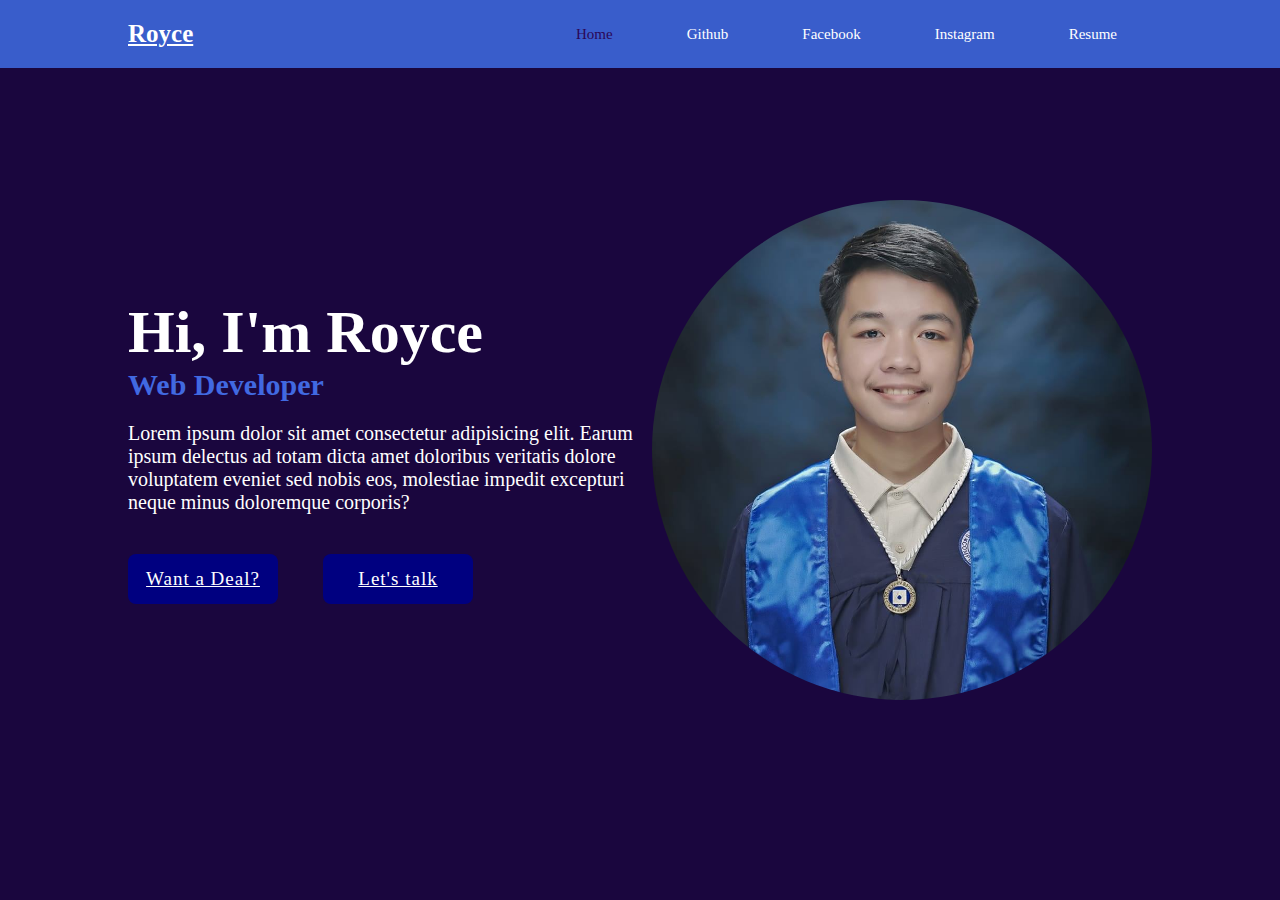
<file: index.html>
<!DOCTYPE html>
<html lang="en">
<head>
    <meta charset="UTF-8">
    <meta name="viewport" content="width=device-width, initial-scale=1.0">
    <title>FOR FOL YOU</title>
    <link rel="stylesheet" href="./assets/css/style.css">
</head>

<body>
    <header class="head">
        <a href="#" class="logo">Royce</a>
        <nav class="bar">
            <a href="#" class="Active">Home</a>
            <a href="https://github.com/Royce012004?tab=repositories">Github</a>
            <a href="https://www.facebook.com/Basty0120/">Facebook</a>
            <a href="https://www.instagram.com/royceee.c/">Instagram</a>
            <a href="./pages/resume/">Resume</a>
        </nav>
    </header>
    <section class="Home">
        <div class="content">
            <h1>Hi, I'm Royce</h1>
            <h2>Web Developer</h2>
            <p>Lorem ipsum dolor sit amet consectetur adipisicing elit. Earum ipsum delectus ad totam dicta amet doloribus veritatis dolore voluptatem eveniet sed nobis eos, molestiae impedit excepturi neque minus doloremque corporis?</p>
            <div class="button">
                <a href="https://www.youtube.com/watch?v=aqF7gM0OGVg">Want a Deal?</a>
                <a href="https://www.youtube.com/watch?v=AYpjZbD6IMo">Let's talk</a>
            </div>
        </div>
        <div class="img">
            <img src="./assets/img/profile.jpg" alt="profile">
        </div>
    </section>
</body>

</html>
</file>
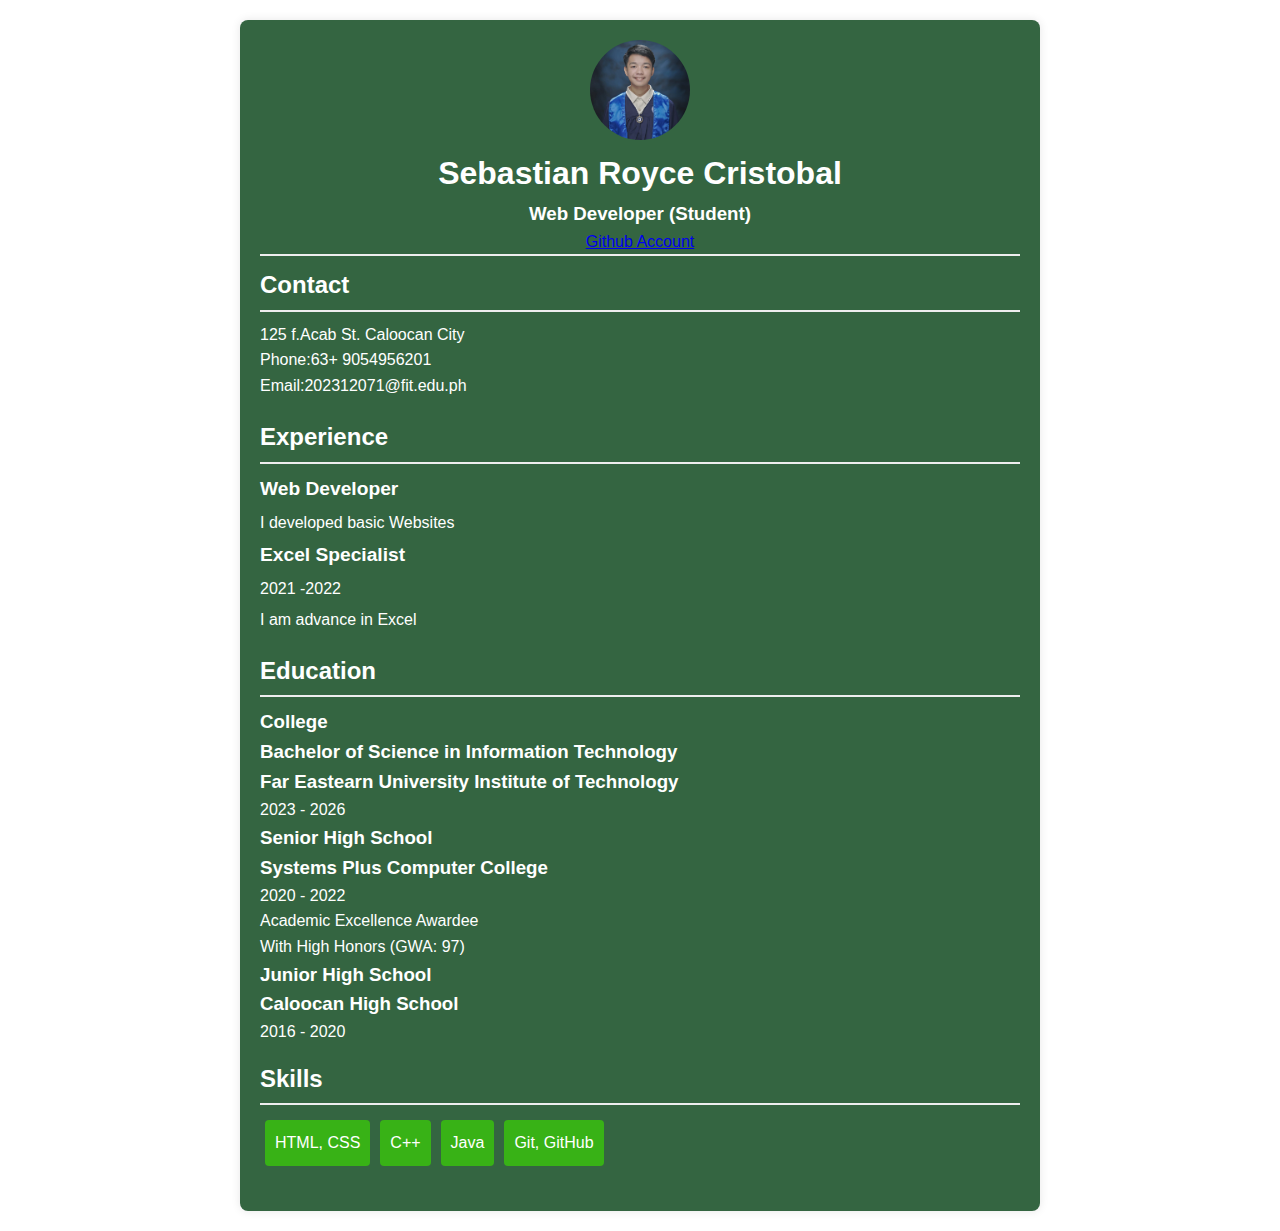
<file: pages/resume/index.html>
<!DOCTYPE html>
<html lang="en">
<head>
    <meta charset="UTF-8">
    <meta name="viewport" content="width=device-width, initial-scale=1.0">
    <title>Resume</title>
    <link rel="stylesheet" href="./assets/css/style.css">
</head>
<body>

    <div class="resume">
        <header>
            <img src="./assets/img/profile.jpg" alt="Profile">
            <h1>Sebastian Royce Cristobal</h1>
            <h3>Web Developer (Student)</h3>
            <a href="https://github.com/Royce012004">Github Account</a>
        </header>
        <section class="contact">
            <h2>Contact</h2>
            <ul>
                <li>125 f.Acab St. Caloocan City</li>
                <li>Phone:63+ 9054956201</li>
                <li>Email:202312071@fit.edu.ph</li>
            </ul>
        </section>
        <section class="experience">
            <div class="job">
                <h2>Experience</h2>
                <h3>Web Developer</h3>
                <p>I developed basic Websites</p>
                <h3>Excel Specialist</h3>
                <p>2021 -2022</p>
                <p>I am advance in Excel</p>
            </div>
        </section>
        <section class="education">
            <h2>Education</h2>
            <h3>College</h3>
            <h3>Bachelor of Science in Information Technology</h3>
            <h3>Far Eastearn University Institute of Technology</h3>
            <p>2023 - 2026</p>
            <h3>Senior High School</h3>
            <h3>Systems Plus Computer College</h3>
            <p>2020 - 2022</p>
            <p>Academic Excellence Awardee</p>
            <p>With High Honors (GWA: 97)</p>
            <h3>Junior High School</h3>
            <h3>Caloocan High School</h3>
            <p>2016 - 2020</p>
        </section>
        <section class="skills">
            <h2>Skills</h2>
            <ul>
                <li>HTML, CSS</li>
                <li>C++</li>
                <li>Java</li>
                <li>Git, GitHub</li>
            </ul>
        </section>
    </div>

</body>
</html>
</file>
<file: assets/css/style.css>
@import url('https://fonts.googleapis.com/css?family=Roboto:400,500,700');

*{
    font-family: 'Times New Roman', Times, serif;
    margin: 0;
    padding: 0;
    box-sizing: border-box;
}
body{
    background-color: rgb(26, 6, 62);
    color: white;
}
.head{
    position: fixed;
    top: 0;
    left: 0;
    width: 100%;
    padding: 20px 10%;
    background-color:rgb(57, 93, 203);
    justify-content: space-between;
    align-items: center;
    display: flex;
    z-index: 100;
}
.logo{
    color: white;
    font-size: 25px;
    font-weight: 700;
    font-family: 'Times New Roman', Times, serif;
}
.bar a{
    color: white;
    font-size: 15px;
    font-weight: 500;
    margin : 35px;
    text-decoration: none;
    transition: .4s;
    font-family: 'Times New Roman', Times, serif;
}
.bar a:hover,
.bar a.Active{
    color: rgb(43, 7, 87);
}
.Home{
    height: 100vh;
    display: flex;
    align-items: center;
    padding: 0 10%;
    
}
.Home img{
    width: 500px;
    height: 500px;
border-radius: 50%;

display: flex;
justify-content: flex-end;
}
.content{
    max-width: 600px;
}
.content h1{
    font-size: 60px;
    font-weight: 700;
    line-height: 1.2;
}
.content h2{
    font-size: 30px;
    font-weight: 700;
    color: royalblue;
}
.content p{
    font-size: 20px;
    font-weight: 400;
    color: white;
    margin: 20px 0 40px;
    
}   
.Home .button{
    width: 345px;
    height: 50px;
    display: flex;
    justify-content: space-between;
}
.button a{
    width: 150px;
    height: 100%;
    justify-content: center;
    align-items: center;
    background-color: navy;
    border: 2px navyblue;
    border-radius: 8px;
    display: inline-flex;
    font-size: 19px;
    color: white;
    font-weight: 500;
    letter-spacing: 1px;
    position: relative;
}
.button a:hover{
    background-color: rgb(106, 47, 179);
    color: white;
    transition: .3s;

}
</file>
<file: pages/resume/assets/css/style.css>
* {
    box-sizing: border-box;
    margin: 0%;
}
body {
    font-family: Arial, sans-serif;
    line-height: 1.6;
    margin: 0;
    padding: 0;
    background-color: #ffffff;
    display: flex;
    justify-content: center;
    align-items: center;
    background-image:url(https://www.finduniversity.ph/_resources/business/8144/feu-820.JPG);
    background-repeat: no-repeat;
    background-size: cover;
}
.resume {
    background: #346541;
    padding: 20px;
    margin: 20px;
    border-radius: 8px;
    box-shadow: 0 0 10px rgba(0, 0, 0, 0.1);
    max-width: 800px;
    width: 100%;
}

header {
    text-align: center;
    border-bottom: 2px solid #eee;
    margin-bottom: 10px;
    padding-bottom: 0px;
    color: white;
}
header img {
    width: 100px;
    height: 100px;
    border-radius: 50%;
}

header h1 {
    margin: 0;
    font-size: 2em;
    color: white;
}

header p {
    margin: 5px 0;
    font-size: 1em;
    color: #ffffff;
}

section {
    margin-bottom: 20px;
}
.contact:hover {
   background-color: grey;
   transition: 3s;
}
.contact ul{
    display: flex;
    flex-direction: column;
    padding-left: 0;
   list-style-type: none;
   color: white;
}

section h2 {
    border-bottom: 2px solid #eee;
    padding-bottom: 5px;
    margin-bottom: 10px;
    color: white;
}
.job:hover {
    background-color: grey;
    transition: 3s;
 }

.job {
    margin-bottom: 15px;
    color: white;
}

.job h3 {
    margin: 0;
    font-size: 1.2em;
    color: white;
}

.job p {
    margin: 5px 0;
    color: white;
}

.job ul {
    margin: 0;
    padding-left: 20px;
    color: white;
}

.job ul li {
    list-style-type: disc;
    margin-bottom: 5px;
    color: white;
}
.skills:hover {
    background-color: grey;
    transition: 3s;
 }
.skills ul {
    display: flex;
    flex-wrap: wrap;
    padding-left: 0;
    color: white;
}

.skills ul li {
    list-style-type: none;
    background: #38b216;
    margin: 5px;
    padding: 10px;
    border-radius: 4px;
    color: white;
}
.skills ul li:hover {
    background: #c7be10;
    transition: 1s;
}
.education{
    margin-bottom: 15px;
    color: white;
}
.education:hover {
    background-color: grey;
    transition: 3s;
}
</file>
